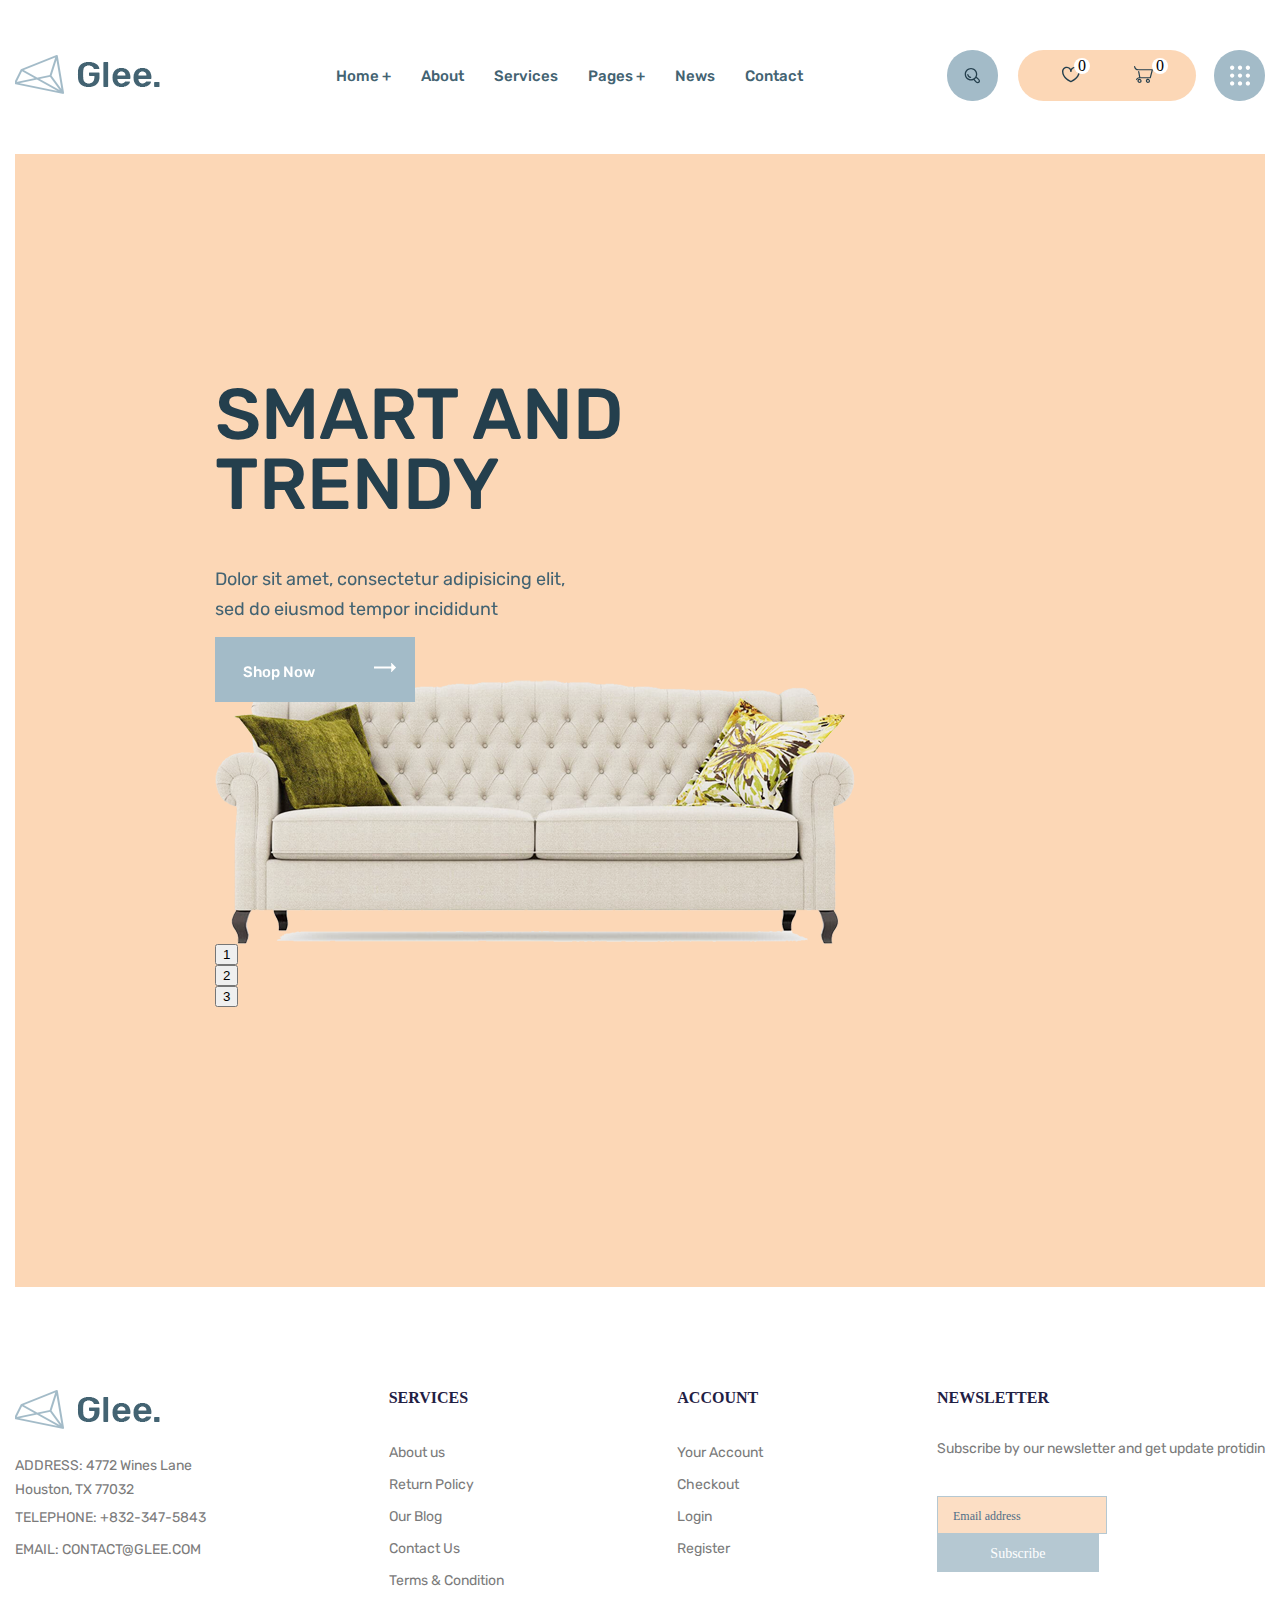
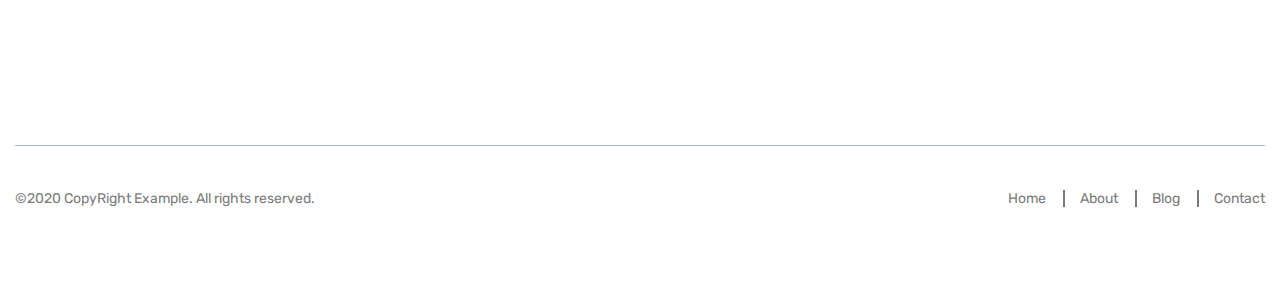
<file: index.html>
<!DOCTYPE html>
<html lang="en">

<head>
  <meta charset="UTF-8">
  <meta name="viewport" content="width=device-width, initial-scale=1.0">
  <link rel="preconnect" href="https://fonts.gstatic.com">
  <link href="https://fonts.googleapis.com/css2?family=DM+Sans:wght@400;500;700&family=Rubik:wght@400;500&display=swap"
    rel="stylesheet">
  <link rel="stylesheet" href="css/style.min.css">
  <title>Document</title>
</head>

<body>
  <header class="header">
    <div class="container">
      <div class="header__inner">
        <a class="logo" href="">
          <img class="logo__img" src="images/logo.PNG" alt="">
        </a>
        <nav class="menu">
          <ul class="menu__list">
            <li class="menu__list-item">
              <a class="menu__list-link" href="#">Home +</a>
            </li>
            <li class="menu__list-item">
              <a class="menu__list-link" href="#">About</a>
            </li>
            <li class="menu__list-item">
              <a class="menu__list-link" href="#">Services</a>
            </li>
            <li class="menu__list-item">
              <a class="menu__list-link" href="#">Pages +</a>
            </li>
            <li class="menu__list-item">
              <a class="menu__list-link" href="#">News</a>
            </li>
            <li class="menu__list-item">
              <a class="menu__list-link" href="#">Contact</a>
            </li>
          </ul>
        </nav>
        <div class="user-nav">
          <a class="user-nav__link user-nav__link--search " href="#">
            <img src="images/icon-header/search.svg" alt="">
          </a>
          <div class="user-nav__desc">
            <a class="user-nav__link user-nav__link--heart" href="#">
              <img src="images/icon-header/heart.svg" alt="">
            </a>
            <div class="user-nav__num-first">
              0
            </div>
            <a class="user-nav__link user-nav__link--cart" href="#">
              <img src="images/icon-header/cart.svg" alt="">
            </a>
            <div class="user-nav__num-second">
              0
            </div>
          </div>
          <a class="user-nav__link user-nav__link--nav" href="#">
            <svg xmlns="http://www.w3.org/2000/svg" viewBox="0 0 24 23" width="24" height="23">
              <style>
                tspan {
                  white-space: pre
                }

                .shp0 {
                  fill: #ffffff
                }
              </style>
              <path id="Ellipse 32" class="shp0"
                d="M4.15 5.88C2.96 5.88 2 4.92 2 3.74C2 2.55 2.96 1.59 4.15 1.59C5.33 1.59 6.29 2.55 6.29 3.74C6.29 4.92 5.33 5.88 4.15 5.88ZM4.15 13.75C2.96 13.75 2 12.79 2 11.6C2 10.42 2.96 9.46 4.15 9.46C5.33 9.46 6.29 10.42 6.29 11.6C6.29 12.79 5.33 13.75 4.15 13.75ZM4.15 21.62C2.96 21.62 2 20.66 2 19.47C2 18.29 2.96 17.33 4.15 17.33C5.33 17.33 6.29 18.29 6.29 19.47C6.29 20.66 5.33 21.62 4.15 21.62ZM12.01 5.88C10.83 5.88 9.87 4.92 9.87 3.74C9.87 2.55 10.83 1.59 12.01 1.59C13.2 1.59 14.16 2.55 14.16 3.74C14.16 4.92 13.2 5.88 12.01 5.88ZM12.01 13.75C10.83 13.75 9.87 12.79 9.87 11.6C9.87 10.42 10.83 9.46 12.01 9.46C13.2 9.46 14.16 10.42 14.16 11.6C14.16 12.79 13.2 13.75 12.01 13.75ZM12.01 21.62C10.83 21.62 9.87 20.66 9.87 19.47C9.87 18.29 10.83 17.33 12.01 17.33C13.2 17.33 14.16 18.29 14.16 19.47C14.16 20.66 13.2 21.62 12.01 21.62ZM19.88 5.88C18.7 5.88 17.74 4.92 17.74 3.74C17.74 2.55 18.7 1.59 19.88 1.59C21.07 1.59 22.03 2.55 22.03 3.74C22.03 4.92 21.07 5.88 19.88 5.88ZM19.88 13.75C18.7 13.75 17.74 12.79 17.74 11.6C17.74 10.42 18.7 9.46 19.88 9.46C21.07 9.46 22.03 10.42 22.03 11.6C22.03 12.79 21.07 13.75 19.88 13.75ZM19.88 21.62C18.7 21.62 17.74 20.66 17.74 19.47C17.74 18.29 18.7 17.33 19.88 17.33C21.07 17.33 22.03 18.29 22.03 19.47C22.03 20.66 21.07 21.62 19.88 21.62Z" />
            </svg>
          </a>
        </div>
      </div>
    </div>
  </header>

  <main class="main">
    <div class="container">
      <section class="top-slider">
        <div class="top-slider__inner">
          <div class="top-slider__item">
            <div class="top-slider__content">
              <h3 class="top-slider__title">
                SMART AND TRENDY
              </h3>
              <p class="top-slider__text">
                Dolor sit amet, consectetur adipisicing elit, sed do eiusmod tempor incididunt
              </p>
              <a class="top-slider__link" href="#">Shop Now</a>
            </div>
            <img class="top-slider__img" src="images/slider/foto.png" alt="">
          </div>
          <div class="top-slider__item">
            <div class="top-slider__content">
              <h3 class="top-slider__title">
                SMART AND TRENDY
              </h3>
              <p class="top-slider__text">
                Dolor sit amet, consectetur adipisicing elit, sed do eiusmod tempor incididunt
              </p>
              <a class="top-slider__link" href="#">Shop Now</a>
            </div>
            <img class="top-slider__img" src="images/slider/foto.png" alt="">
          </div>
          <div class="top-slider__item">
            <div class="top-slider__content">
              <h3 class="top-slider__title">
                SMART AND TRENDY
              </h3>
              <p class="top-slider__text">
                Dolor sit amet, consectetur adipisicing elit, sed do eiusmod tempor incididunt
              </p>
              <a class="top-slider__link" href="#">Shop Now</a>
            </div>
            <img class="top-slider__img" src="images/slider/foto.png" alt="">
          </div>
        </div>
      </section>
    </div>
  </main>


  <footer class="footer">
    <div class="container">
      <div class="footer-top">
        <div class="footer-top__item footer-top__item--first">
          <a class="logo" href="">
            <img class="logo__img footer-top__logo" src="images/logo.PNG" alt="">
          </a>
          <a class="footer-top__adress" href="#">
            ADDRESS: 4772 Wines Lane <br> Houston, TX 77032
          </a>
          <a class="footer-top__phone" href="#">
            Telephone: +832-347-5843
          </a>
          <a class="footer-top__email" href="#">
            Email: contact@Glee.com
          </a>
        </div>
        <div class="footer-top__item">
          <h6 class="footer-top__title">Services</h6>
          <ul class="footer-top__list">
            <li class="footer-top__item">
              <a class="footer-top__link" href="#">About us</a>
            </li>
            <li class="footer-top__item">
              <a class="footer-top__link" href="#">Return Policy</a>
            </li>
            <li class="footer-top__item">
              <a class="footer-top__link" href="#">Our Blog</a>
            </li>
            <li class="footer-top__item">
              <a class="footer-top__link" href="#">Contact Us</a>
            </li>
            <li class="footer-top__item">
              <a class="footer-top__link" href="#">Terms & Condition</a>
            </li>
          </ul>
        </div>
        <div class="footer-top__item">
          <h6 class="footer-top__title">Account</h6>
          <ul class="footer-top__list">
            <li class="footer-top__item">
              <a class="footer-top__link" href="#">Your Account</a>
            </li>
            <li class="footer-top__item">
              <a class="footer-top__link" href="#">Checkout</a>
            </li>
            <li class="footer-top__item">
              <a class="footer-top__link" href="#">Login</a>
            </li>
            <li class="footer-top__item">
              <a class="footer-top__link" href="#">Register</a>
            </li>
          </ul>
        </div>
        <div class="footer-top__item">
          <h6 class="footer-top__title">newsletter</h6>
          <P class="footer-top__text">Subscribe by our newsletter and get
            update protidin</P>
          <form class="footer-top__form" action="#">
            <input class="footer-top__form-input" type="email" name="" id="" placeholder="Email address" required>
            <button class="footer-top__form-btn" type="submit">Subscribe</button>
          </form>
        </div>
      </div>
      <div class="footer-bottom">
        <p class="footer-bottom__copy">©2020 CopyRight Example. All rights reserved.</p>
        <div class="footer-bottom__user">
          <a class="footer-bottom__user-link" href="#">Home</a>
          <a class="footer-bottom__user-link" href="#">About</a>
          <a class="footer-bottom__user-link" href="#">Blog</a>
          <a class="footer-bottom__user-link" href="#">Contact</a>
        </div>
      </div>
    </div>
  </footer>








  <script src="js/main.min.js"></script>
</body>

</html>
</file>
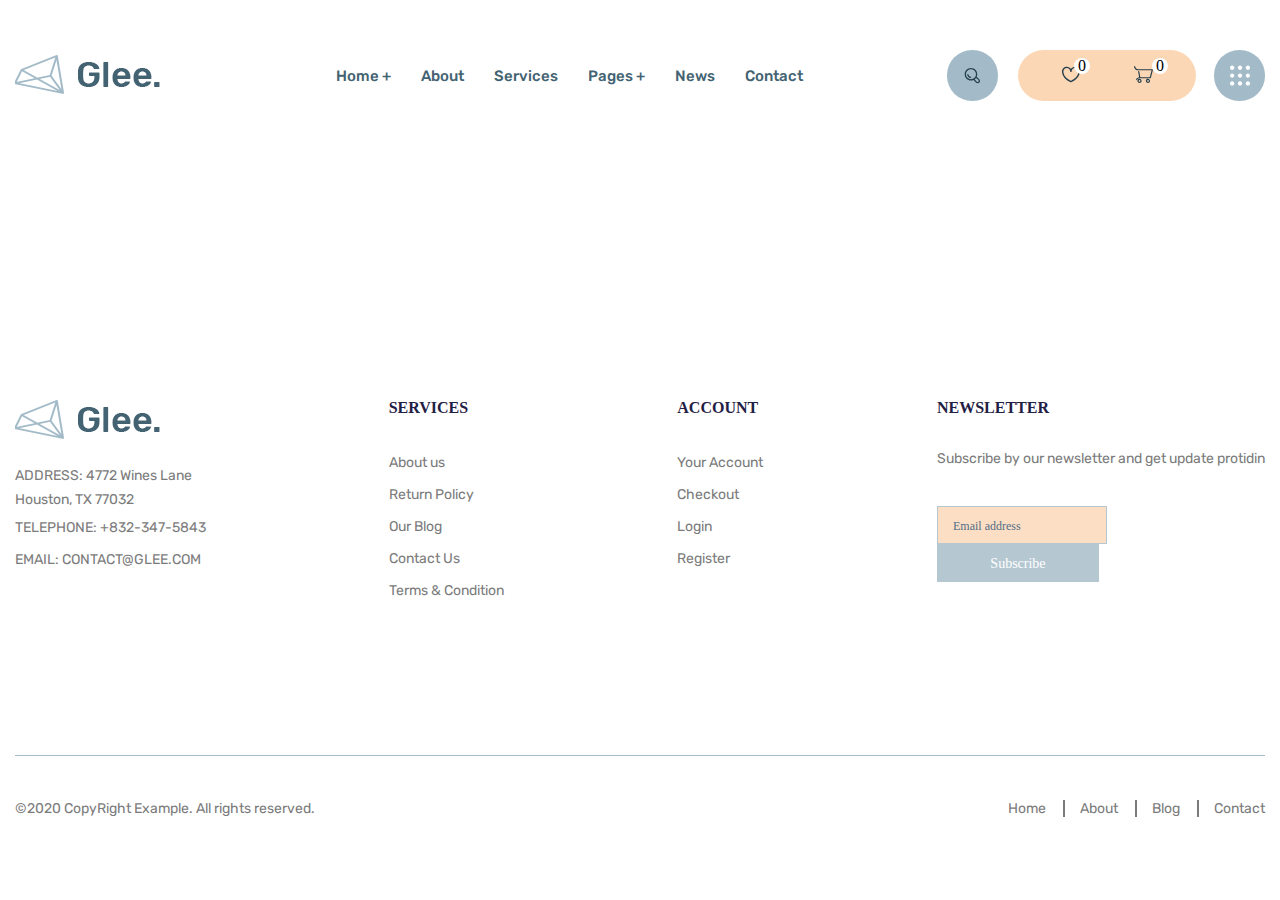
<file: page.html>
<!DOCTYPE html>
<html lang="en">

<head>
  <meta charset="UTF-8">
  <meta name="viewport" content="width=device-width, initial-scale=1.0">
  <link rel="preconnect" href="https://fonts.gstatic.com">
  <link href="https://fonts.googleapis.com/css2?family=DM+Sans:wght@400;500;700&family=Rubik:wght@400;500&display=swap"
    rel="stylesheet">
  <link rel="stylesheet" href="css/style.min.css">
  <title>Document</title>
</head>

<body>
  <header class="header">
    <div class="container">
      <div class="header__inner">
        <a class="logo" href="">
          <img class="logo__img" src="images/logo.PNG" alt="">
        </a>
        <nav class="menu">
          <ul class="menu__list">
            <li class="menu__list-item">
              <a class="menu__list-link" href="#">Home +</a>
            </li>
            <li class="menu__list-item">
              <a class="menu__list-link" href="#">About</a>
            </li>
            <li class="menu__list-item">
              <a class="menu__list-link" href="#">Services</a>
            </li>
            <li class="menu__list-item">
              <a class="menu__list-link" href="#">Pages +</a>
            </li>
            <li class="menu__list-item">
              <a class="menu__list-link" href="#">News</a>
            </li>
            <li class="menu__list-item">
              <a class="menu__list-link" href="#">Contact</a>
            </li>
          </ul>
        </nav>
        <div class="user-nav">
          <a class="user-nav__link user-nav__link--search " href="#">
            <img src="images/icon-header/search.svg" alt="">
          </a>
          <div class="user-nav__desc">
            <a class="user-nav__link user-nav__link--heart" href="#">
              <img src="images/icon-header/heart.svg" alt="">
            </a>
            <div class="user-nav__num-first">
              0
            </div>
            <a class="user-nav__link user-nav__link--cart" href="#">
              <img src="images/icon-header/cart.svg" alt="">
            </a>
            <div class="user-nav__num-second">
              0
            </div>
          </div>
          <a class="user-nav__link user-nav__link--nav" href="#">
            <svg xmlns="http://www.w3.org/2000/svg" viewBox="0 0 24 23" width="24" height="23">
              <style>
                tspan {
                  white-space: pre
                }

                .shp0 {
                  fill: #ffffff
                }
              </style>
              <path id="Ellipse 32" class="shp0"
                d="M4.15 5.88C2.96 5.88 2 4.92 2 3.74C2 2.55 2.96 1.59 4.15 1.59C5.33 1.59 6.29 2.55 6.29 3.74C6.29 4.92 5.33 5.88 4.15 5.88ZM4.15 13.75C2.96 13.75 2 12.79 2 11.6C2 10.42 2.96 9.46 4.15 9.46C5.33 9.46 6.29 10.42 6.29 11.6C6.29 12.79 5.33 13.75 4.15 13.75ZM4.15 21.62C2.96 21.62 2 20.66 2 19.47C2 18.29 2.96 17.33 4.15 17.33C5.33 17.33 6.29 18.29 6.29 19.47C6.29 20.66 5.33 21.62 4.15 21.62ZM12.01 5.88C10.83 5.88 9.87 4.92 9.87 3.74C9.87 2.55 10.83 1.59 12.01 1.59C13.2 1.59 14.16 2.55 14.16 3.74C14.16 4.92 13.2 5.88 12.01 5.88ZM12.01 13.75C10.83 13.75 9.87 12.79 9.87 11.6C9.87 10.42 10.83 9.46 12.01 9.46C13.2 9.46 14.16 10.42 14.16 11.6C14.16 12.79 13.2 13.75 12.01 13.75ZM12.01 21.62C10.83 21.62 9.87 20.66 9.87 19.47C9.87 18.29 10.83 17.33 12.01 17.33C13.2 17.33 14.16 18.29 14.16 19.47C14.16 20.66 13.2 21.62 12.01 21.62ZM19.88 5.88C18.7 5.88 17.74 4.92 17.74 3.74C17.74 2.55 18.7 1.59 19.88 1.59C21.07 1.59 22.03 2.55 22.03 3.74C22.03 4.92 21.07 5.88 19.88 5.88ZM19.88 13.75C18.7 13.75 17.74 12.79 17.74 11.6C17.74 10.42 18.7 9.46 19.88 9.46C21.07 9.46 22.03 10.42 22.03 11.6C22.03 12.79 21.07 13.75 19.88 13.75ZM19.88 21.62C18.7 21.62 17.74 20.66 17.74 19.47C17.74 18.29 18.7 17.33 19.88 17.33C21.07 17.33 22.03 18.29 22.03 19.47C22.03 20.66 21.07 21.62 19.88 21.62Z" />
            </svg>
          </a>
        </div>
      </div>
    </div>
  </header>

  <main class="main">
    
  </main>


  <footer class="footer">
    <div class="container">
      <div class="footer-top">
        <div class="footer-top__item footer-top__item--first">
          <a class="logo" href="">
            <img class="logo__img footer-top__logo" src="images/logo.PNG" alt="">
          </a>
          <a class="footer-top__adress" href="#">
            ADDRESS: 4772 Wines Lane <br> Houston, TX 77032
          </a>
          <a class="footer-top__phone" href="#">
            Telephone: +832-347-5843
          </a>
          <a class="footer-top__email" href="#">
            Email: contact@Glee.com
          </a>
        </div>
        <div class="footer-top__item">
          <h6 class="footer-top__title">Services</h6>
          <ul class="footer-top__list">
            <li class="footer-top__item">
              <a class="footer-top__link" href="#">About us</a>
            </li>
            <li class="footer-top__item">
              <a class="footer-top__link" href="#">Return Policy</a>
            </li>
            <li class="footer-top__item">
              <a class="footer-top__link" href="#">Our Blog</a>
            </li>
            <li class="footer-top__item">
              <a class="footer-top__link" href="#">Contact Us</a>
            </li>
            <li class="footer-top__item">
              <a class="footer-top__link" href="#">Terms & Condition</a>
            </li>
          </ul>
        </div>
        <div class="footer-top__item">
          <h6 class="footer-top__title">Account</h6>
          <ul class="footer-top__list">
            <li class="footer-top__item">
              <a class="footer-top__link" href="#">Your Account</a>
            </li>
            <li class="footer-top__item">
              <a class="footer-top__link" href="#">Checkout</a>
            </li>
            <li class="footer-top__item">
              <a class="footer-top__link" href="#">Login</a>
            </li>
            <li class="footer-top__item">
              <a class="footer-top__link" href="#">Register</a>
            </li>   
          </ul>
        </div>
        <div class="footer-top__item">
          <h6 class="footer-top__title">newsletter</h6>
          <P class="footer-top__text">Subscribe by our newsletter and get
          update protidin</P>
          <form class="footer-top__form" action="#">
            <input class="footer-top__form-input" type="email" name="" id="" placeholder="Email address" required>
            <button class="footer-top__form-btn" type="submit">Subscribe</button>
          </form>
        </div>
      </div>
      <div class="footer-bottom">
        <p class="footer-bottom__copy">©2020 CopyRight Example. All rights reserved.</p>
        <div class="footer-bottom__user">
          <a class="footer-bottom__user-link" href="#">Home</a>
          <a class="footer-bottom__user-link" href="#">About</a>
          <a class="footer-bottom__user-link" href="#">Blog</a>
          <a class="footer-bottom__user-link" href="#">Contact</a>
        </div>
      </div>
    </div>
  </footer>








  <script src="js/main.min.js"></script>
</body>

</html>
</file>
<file: css/style.min.css>
/*
html5doctor.com Reset Stylesheet
v1.6.1
Last Updated: 2010-09-17
Author: Richard Clark - http://richclarkdesign.com
Twitter: @rich_clark
*/
html, body, div, span, object, iframe,
h1, h2, h3, h4, h5, h6, p, blockquote, pre,
abbr, address, cite, code,
del, dfn, em, img, ins, kbd, q, samp,
small, strong, sub, sup, var,
b, i,
dl, dt, dd, ol, ul, li,
fieldset, form, label, legend,
table, caption, tbody, tfoot, thead, tr, th, td,
article, aside, canvas, details, figcaption, figure,
footer, header, hgroup, menu, nav, section, summary,
time, mark, audio, video {
  margin: 0;
  padding: 0;
  border: 0;
  outline: 0;
  font-size: 100%;
  vertical-align: baseline;
  background: transparent;
}

body {
  line-height: 1;
}

article, aside, details, figcaption, figure,
footer, header, hgroup, menu, nav, section {
  display: block;
}

nav ul {
  list-style: none;
}

blockquote, q {
  quotes: none;
}

blockquote:before, blockquote:after,
q:before, q:after {
  content: '';
  content: none;
}

a {
  margin: 0;
  padding: 0;
  font-size: 100%;
  vertical-align: baseline;
  background: transparent;
  text-decoration: none;
}

/* change colours to suit your needs */
ins {
  background-color: #ff9;
  color: #000;
  text-decoration: none;
}

/* change colours to suit your needs */
mark {
  background-color: #ff9;
  color: #000;
  font-style: italic;
  font-weight: bold;
}

del {
  text-decoration: line-through;
}

abbr[title], dfn[title] {
  border-bottom: 1px dotted;
  cursor: help;
}

table {
  border-collapse: collapse;
  border-spacing: 0;
}

/* change border colour to suit your needs */
hr {
  display: block;
  height: 1px;
  border: 0;
  border-top: 1px solid #cccccc;
  margin: 1em 0;
  padding: 0;
}

input, select {
  vertical-align: middle;
  padding: 0px;
}

ul {
  list-style-type: none;
}

* {
  -webkit-box-sizing: border-box;
          box-sizing: border-box;
}

/* Slider */
.slick-slider {
  position: relative;
  display: block;
  -webkit-box-sizing: border-box;
          box-sizing: border-box;
  -webkit-touch-callout: none;
  -webkit-user-select: none;
  -moz-user-select: none;
  -ms-user-select: none;
  user-select: none;
  -ms-touch-action: pan-y;
  touch-action: pan-y;
  -webkit-tap-highlight-color: transparent;
}

.slick-list {
  position: relative;
  overflow: hidden;
  display: block;
  margin: 0;
  padding: 0;
}

.slick-list:focus {
  outline: none;
}

.slick-list.dragging {
  cursor: pointer;
  cursor: hand;
}

.slick-slider .slick-track,
.slick-slider .slick-list {
  -webkit-transform: translate3d(0, 0, 0);
  -ms-transform: translate3d(0, 0, 0);
  transform: translate3d(0, 0, 0);
}

.slick-track {
  position: relative;
  left: 0;
  top: 0;
  display: block;
  margin-left: auto;
  margin-right: auto;
}

.slick-track:before, .slick-track:after {
  content: "";
  display: table;
}

.slick-track:after {
  clear: both;
}

.slick-loading .slick-track {
  visibility: hidden;
}

.slick-slide {
  float: left;
  height: 100%;
  min-height: 1px;
  display: none;
}

[dir="rtl"] .slick-slide {
  float: right;
}

.slick-slide img {
  display: block;
}

.slick-slide.slick-loading img {
  display: none;
}

.slick-slide.dragging img {
  pointer-events: none;
}

.slick-initialized .slick-slide {
  display: block;
}

.slick-loading .slick-slide {
  visibility: hidden;
}

.slick-vertical .slick-slide {
  display: block;
  height: auto;
  border: 1px solid transparent;
}

.slick-arrow.slick-hidden {
  display: none;
}

html,
body {
  height: 100%;
}

body {
  display: -webkit-box;
  display: -ms-flexbox;
  display: flex;
  -webkit-box-orient: vertical;
  -webkit-box-direction: normal;
      -ms-flex-direction: column;
          flex-direction: column;
}

main {
  -webkit-box-flex: 1;
      -ms-flex-positive: 1;
          flex-grow: 1;
}

.container {
  max-width: 1770px;
  margin: 0 auto;
  padding: 0 15px;
}

.header {
  background-color: #ffffff;
}

.header__inner {
  display: -webkit-box;
  display: -ms-flexbox;
  display: flex;
  -webkit-box-pack: justify;
      -ms-flex-pack: justify;
          justify-content: space-between;
  -webkit-box-align: center;
      -ms-flex-align: center;
          align-items: center;
}

.header__inner {
  padding: 50px 0 53px 0;
}

.menu__list {
  display: -webkit-box;
  display: -ms-flexbox;
  display: flex;
}

.menu__list-link {
  font-family: Rubik;
  font-size: 15px;
  line-height: 12px;
  font-weight: 500;
  color: #436372;
  margin-left: 30px;
}

.user-nav {
  display: -webkit-box;
  display: -ms-flexbox;
  display: flex;
}

.user-nav__link--search {
  display: -webkit-box;
  display: -ms-flexbox;
  display: flex;
  -webkit-box-pack: center;
      -ms-flex-pack: center;
          justify-content: center;
  -webkit-box-align: center;
      -ms-flex-align: center;
          align-items: center;
  width: 51px;
  height: 51px;
  border-radius: 25px;
  background-color: #a3bbc8;
}

.user-nav__desc {
  display: -webkit-box;
  display: -ms-flexbox;
  display: flex;
  -webkit-box-pack: center;
      -ms-flex-pack: center;
          justify-content: center;
  -webkit-box-align: center;
      -ms-flex-align: center;
          align-items: center;
  margin-left: 20px;
  width: 178px;
  height: 51px;
  border-radius: 26px;
  background-color: #fcd7b6;
}

.user-nav__link--heart {
  position: relative;
}

.user-nav__num-first {
  position: absolute;
  background-color: #ffffff;
  top: 58px;
  right: 190px;
  width: 16px;
  height: 16px;
  border-radius: 8px;
  display: -webkit-box;
  display: -ms-flexbox;
  display: flex;
  -webkit-box-pack: center;
      -ms-flex-pack: center;
          justify-content: center;
  -webkit-box-align: center;
      -ms-flex-align: center;
          align-items: center;
}

.user-nav__link--cart {
  margin-left: 51px;
  position: relative;
}

.user-nav__num-second {
  position: absolute;
  background-color: #ffffff;
  top: 58px;
  right: 112px;
  width: 16px;
  height: 16px;
  border-radius: 8px;
  display: -webkit-box;
  display: -ms-flexbox;
  display: flex;
  -webkit-box-pack: center;
      -ms-flex-pack: center;
          justify-content: center;
  -webkit-box-align: center;
      -ms-flex-align: center;
          align-items: center;
}

.user-nav__link--nav {
  display: -webkit-box;
  display: -ms-flexbox;
  display: flex;
  -webkit-box-pack: center;
      -ms-flex-pack: center;
          justify-content: center;
  -webkit-box-align: center;
      -ms-flex-align: center;
          align-items: center;
  width: 51px;
  height: 51px;
  border-radius: 25px;
  background-color: #a3bbc8;
  margin-left: 18px;
}

.footer {
  background-color: #ffffff;
  padding: 100px 0 38px 0;
}

.footer-top {
  display: -webkit-box;
  display: -ms-flexbox;
  display: flex;
  -webkit-box-pack: justify;
      -ms-flex-pack: justify;
          justify-content: space-between;
  border-bottom: 1px solid #a3bbc8;
  padding-bottom: 148px;
}

.footer-top__item--first {
  width: 200px;
}

.footer-top__logo {
  margin-bottom: 20px;
}

.footer-top__adress {
  font-size: 14px;
  line-height: 24px;
  color: #7b7b7b;
  font-weight: 400;
  font-family: "Rubik";
  margin-bottom: 21px;
}

.footer-top__phone {
  font-family: Rubik;
  font-size: 14px;
  line-height: 32px;
  font-weight: 400;
  text-transform: uppercase;
  color: #7b7b7b;
  margin-bottom: 20px;
}

.footer-top__title {
  font-size: 16px;
  line-height: 21px;
  color: #1f2044;
  font-weight: 700;
  font-family: "D MSans";
  margin-bottom: 29px;
  text-transform: uppercase;
}

.footer-top__email {
  font-family: Rubik;
  font-size: 14px;
  line-height: 32px;
  font-weight: 400;
  text-transform: uppercase;
  color: #7b7b7b;
  margin-bottom: 20px;
}

.footer-top__link {
  height: 153px;
  font-size: 14px;
  line-height: 32px;
  color: #7b7b7b;
  font-weight: 400;
  font-family: "Rubik";
  margin-bottom: 20px;
}

.footer-top__text {
  font-size: 14px;
  line-height: 24px;
  color: #7b7b7b;
  font-weight: 400;
  font-family: "Rubik";
  margin-bottom: 35px;
}

.footer-top__form-input {
  max-width: 170px;
  width: 100%;
  height: 38px;
  border: 1px solid #a3bbc8;
  background-color: #fcd7b6;
  padding: 15px;
  opacity: 0.8;
}

.footer-top__form-input::-webkit-input-placeholder {
  font-family: DMSans;
  font-size: 12px;
  line-height: 1.2;
  font-weight: 400;
  color: #234969;
}

.footer-top__form-input::-moz-placeholder {
  font-family: DMSans;
  font-size: 12px;
  line-height: 1.2;
  font-weight: 400;
  color: #234969;
}

.footer-top__form-input:-ms-input-placeholder {
  font-family: DMSans;
  font-size: 12px;
  line-height: 1.2;
  font-weight: 400;
  color: #234969;
}

.footer-top__form-input::-ms-input-placeholder {
  font-family: DMSans;
  font-size: 12px;
  line-height: 1.2;
  font-weight: 400;
  color: #234969;
}

.footer-top__form-input::placeholder {
  font-family: DMSans;
  font-size: 12px;
  line-height: 1.2;
  font-weight: 400;
  color: #234969;
}

.footer-top__form-btn {
  max-width: 162px;
  width: 100%;
  height: 38px;
  background-color: #a3bbc8;
  font-size: 14px;
  line-height: 21px;
  color: #ffffff;
  font-family: "DMSans";
  border: none;
  padding: 5px 15px;
  opacity: 0.8;
  font-family: DMSans;
  cursor: pointer;
}

.footer-bottom {
  display: -webkit-box;
  display: -ms-flexbox;
  display: flex;
  -webkit-box-pack: justify;
      -ms-flex-pack: justify;
          justify-content: space-between;
  padding: 37px 0px 37px 0px;
}

.footer-bottom__copy {
  font-family: Rubik;
  font-size: 14px;
  line-height: 32px;
  font-weight: 400;
  color: #7b7b7b;
}

.footer-bottom__user-link {
  font-family: Rubik;
  font-size: 14px;
  line-height: 32px;
  font-weight: 400;
  color: #7b7b7b;
  margin-left: 30px;
  position: relative;
}

.footer-bottom__user-link::before {
  content: "";
  position: absolute;
  height: 17px;
  width: 2px;
  background-color: #7b7b7b;
  top: 0px;
  left: -17px;
}

.footer-bottom__user-link:first-child::before {
  display: none;
}

.top-slider {
  background-color: #fcd7b6;
  padding: 226px 0 280px 200px;
}

.top-slider__item {
  display: -webkit-box;
  display: -ms-flexbox;
  display: flex;
  -webkit-box-pack: justify;
      -ms-flex-pack: justify;
          justify-content: space-between;
}

.top-slider__content {
  display: block;
}

.top-slider__title {
  max-width: 420px;
  font-size: 72px;
  line-height: 70px;
  color: #243f4d;
  font-weight: 500;
  font-family: "Rubik";
  margin-bottom: 44px;
}

.top-slider__text {
  width: 367px;
  font-size: 18px;
  line-height: 30px;
  color: #436372;
  font-weight: 400;
  font-family: "Rubik";
  margin-bottom: 40px;
}

.top-slider__link {
  width: 200px;
  height: 60px;
  background-color: #a3bbc8;
  padding: 26px 100px 21px 28px;
  font-size: 15px;
  line-height: 12px;
  color: #ffffff;
  font-weight: 500;
  font-family: "Rubik";
  position: relative;
}

.top-slider__link::before {
  position: absolute;
  content: url("../images/slider/shape.png");
  top: 24px;
  right: 18px;
}
</file>
